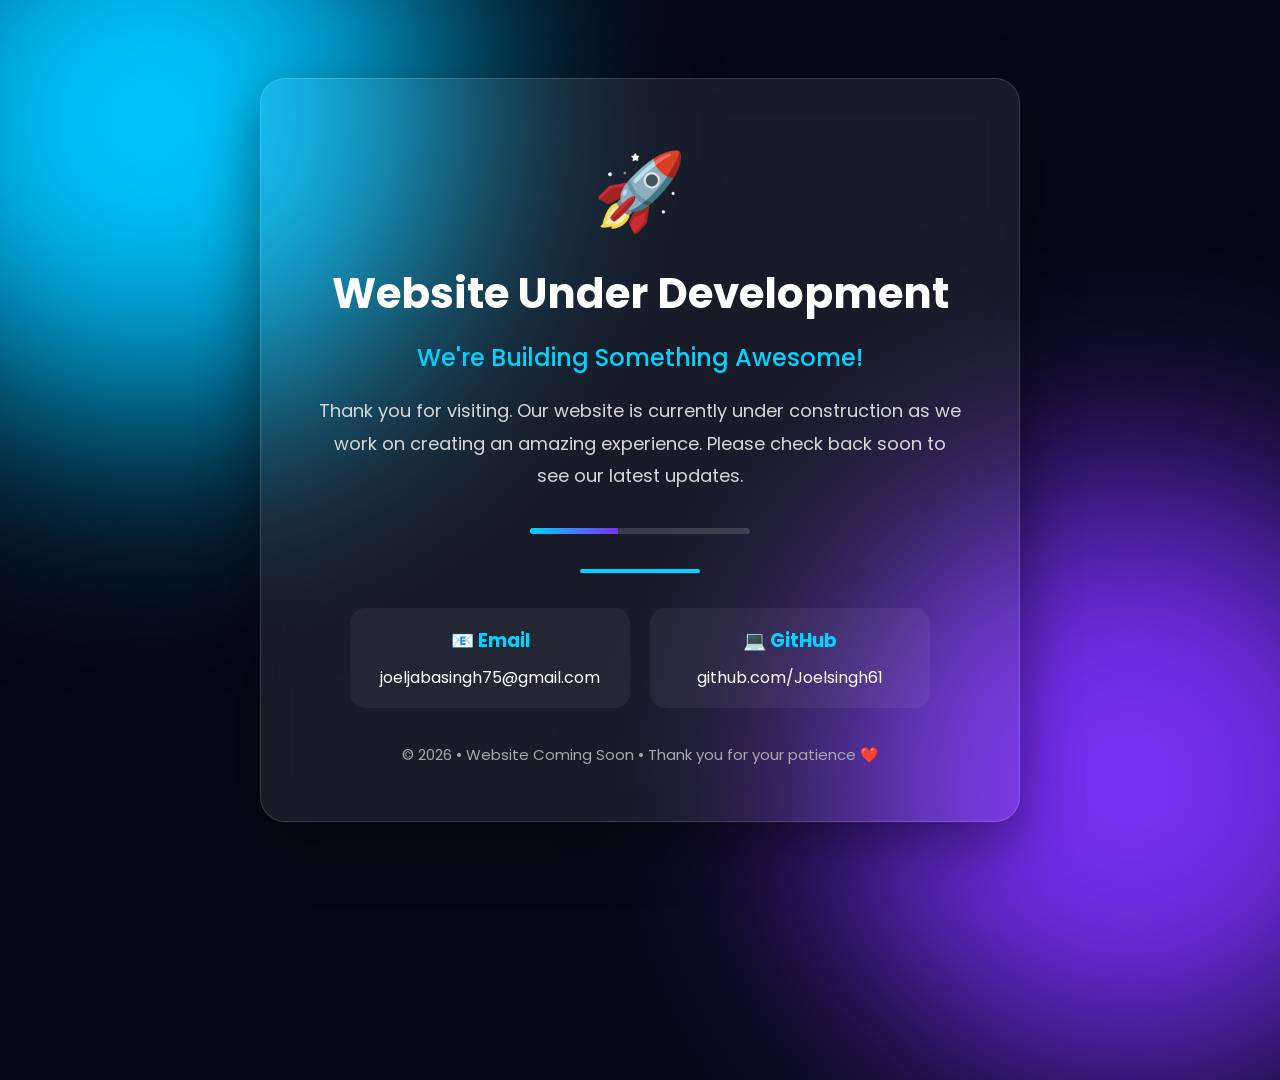
<file: soon.html>
<!DOCTYPE html>
<html lang="en">
<head>
<meta charset="UTF-8">
<meta name="viewport" content="width=device-width, initial-scale=1.0">
<title>Website Under Development</title>

<link rel="preconnect" href="https://fonts.googleapis.com">
<link rel="preconnect" href="https://fonts.gstatic.com" crossorigin>
<link href="https://fonts.googleapis.com/css2?family=Poppins:wght@300;400;600;700&display=swap" rel="stylesheet">

<style>
*{
    margin:0;
    padding:0;
    box-sizing:border-box;
    font-family:'Poppins',sans-serif;
}

body{
    height:100vh;
    display:flex;
    justify-content:center;
    align-items:center;
    overflow:hidden;
    background:#050816;
    color:#fff;
}

/* Animated Background */

body::before,
body::after{
    content:'';
    position:absolute;
    width:600px;
    height:600px;
    border-radius:50%;
    filter:blur(120px);
    animation:move 12s infinite alternate ease-in-out;
}

body::before{
    background:#00c6ff;
    top:-180px;
    left:-150px;
}

body::after{
    background:#7b2ff7;
    bottom:-180px;
    right:-150px;
}

@keyframes move{
    from{
        transform:translate(0,0) scale(1);
    }
    to{
        transform:translate(60px,-40px) scale(1.2);
    }
}

.card{
    position:relative;
    z-index:2;
    width:90%;
    max-width:760px;
    text-align:center;
    padding:55px;
    background:rgba(255,255,255,.08);
    backdrop-filter:blur(20px);
    border:1px solid rgba(255,255,255,.15);
    border-radius:25px;
    box-shadow:0 20px 60px rgba(0,0,0,.45);
}

.icon{
    font-size:75px;
    margin-bottom:15px;
    animation:float 2s infinite ease-in-out;
}

@keyframes float{
    50%{
        transform:translateY(-10px);
    }
}

h1{
    font-size:42px;
    margin-bottom:15px;
}

h2{
    color:#00d4ff;
    margin-bottom:20px;
    font-weight:500;
}

p{
    font-size:18px;
    line-height:1.8;
    color:#d7d7d7;
}

.line{
    width:120px;
    height:4px;
    background:#00d4ff;
    margin:35px auto;
    border-radius:50px;
}

.contact{
    display:flex;
    justify-content:center;
    flex-wrap:wrap;
    gap:20px;
    margin-top:20px;
}

.box{
    background:rgba(255,255,255,.05);
    padding:18px 25px;
    border-radius:15px;
    transition:.3s;
    min-width:280px;
}

.box:hover{
    transform:translateY(-5px);
    background:rgba(255,255,255,.12);
}

.box h3{
    margin-bottom:10px;
    color:#00d4ff;
}

.box a{
    color:#fff;
    text-decoration:none;
    word-break:break-word;
}

.box a:hover{
    color:#00d4ff;
}

.footer{
    margin-top:35px;
    color:#a9a9a9;
    font-size:15px;
}

.loader{
    margin:35px auto 0;
    width:220px;
    height:6px;
    background:rgba(255,255,255,.15);
    border-radius:50px;
    overflow:hidden;
}

.loader span{
    display:block;
    height:100%;
    width:40%;
    background:linear-gradient(90deg,#00d4ff,#7b2ff7);
    animation:loading 2s infinite;
}

@keyframes loading{
    0%{
        transform:translateX(-100%);
    }
    100%{
        transform:translateX(350%);
    }
}

@media(max-width:700px){

.card{
    padding:35px 25px;
}

h1{
    font-size:32px;
}

p{
    font-size:16px;
}

.icon{
    font-size:60px;
}

.box{
    width:100%;
}

}
</style>

</head>

<body>

<div class="card">

    <div class="icon">🚀</div>

    <h1>Website Under Development</h1>

    <h2>We're Building Something Awesome!</h2>

    <p>
        Thank you for visiting. Our website is currently under construction as we work
        on creating an amazing experience. Please check back soon to see our latest updates.
    </p>

    <div class="loader">
        <span></span>
    </div>

    <div class="line"></div>

    <div class="contact">

        <div class="box">
            <h3>📧 Email</h3>
            <a href="mailto:joeljabasingh75@gmail.com">
                joeljabasingh75@gmail.com
            </a>
        </div>

        <div class="box">
            <h3>💻 GitHub</h3>
            <a href="https://github.com/Joelsingh61" target="_blank">
                github.com/Joelsingh61
            </a>
        </div>

    </div>

    <div class="footer">
        © 2026 • Website Coming Soon • Thank you for your patience ❤️
    </div>

</div>

</body>
</html>
</file>
